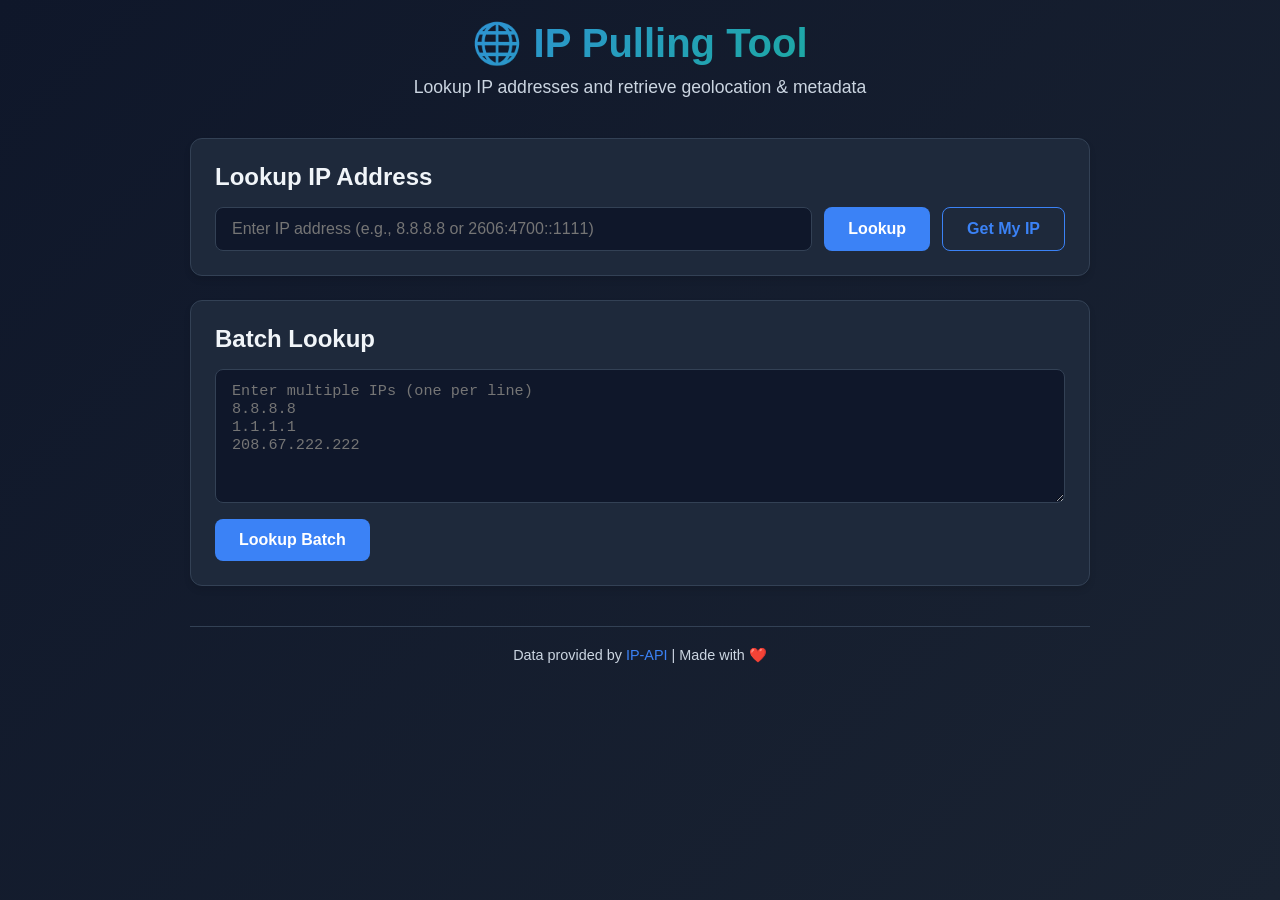
<file: app/src/main/assets/index.html>
<!DOCTYPE html>
<html lang="en">
<head>
    <meta charset="UTF-8">
    <meta name="viewport" content="width=device-width, initial-scale=1.0">
    <title>IP Pulling Tool</title>
    <link rel="stylesheet" href="styles.css">
</head>
<body>
    <div class="container">
        <header>
            <h1>🌐 IP Pulling Tool</h1>
            <p>Lookup IP addresses and retrieve geolocation & metadata</p>
        </header>

        <div class="card">
            <h2>Lookup IP Address</h2>
            <div class="input-group">
                <input 
                    type="text" 
                    id="ipInput" 
                    placeholder="Enter IP address (e.g., 8.8.8.8 or 2606:4700::1111)" 
                    autocomplete="off"
                >
                <button id="lookupBtn" class="btn btn-primary">Lookup</button>
                <button id="myIpBtn" class="btn btn-secondary">Get My IP</button>
            </div>
            <div id="error" class="error"></div>
        </div>

        <div class="card">
            <h2>Batch Lookup</h2>
            <div class="batch-section">
                <textarea 
                    id="batchInput" 
                    placeholder="Enter multiple IPs (one per line)&#10;8.8.8.8&#10;1.1.1.1&#10;208.67.222.222"
                    rows="6"
                ></textarea>
                <button id="batchBtn" class="btn btn-primary">Lookup Batch</button>
            </div>
        </div>

        <div class="card results-card" id="resultsCard" style="display: none;">
            <h2>Results</h2>
            <div id="results"></div>
            <button id="copyBtn" class="btn btn-secondary">Copy JSON</button>
            <button id="downloadBtn" class="btn btn-secondary">Download CSV</button>
        </div>

        <footer>
            <p>Data provided by <a href="https://ip-api.com" target="_blank">IP-API</a> | Made with ❤️</p>
        </footer>
    </div>

    <script src="script.js"></script>
</body>
</html>
</file>
<file: app/src/main/assets/styles.css>
* {
    margin: 0;
    padding: 0;
    box-sizing: border-box;
}

:root {
    --primary: #3b82f6;
    --primary-dark: #2563eb;
    --secondary: #10b981;
    --bg-dark: #0f172a;
    --bg-card: #1e293b;
    --text-primary: #f1f5f9;
    --text-secondary: #cbd5e1;
    --border: #334155;
    --error: #ef4444;
    --success: #10b981;
}

body {
    font-family: -apple-system, BlinkMacSystemFont, 'Segoe UI', Roboto, 'Helvetica Neue', Arial, sans-serif;
    background: linear-gradient(135deg, var(--bg-dark) 0%, #1a2332 100%);
    color: var(--text-primary);
    min-height: 100vh;
    padding: 20px;
}

.container {
    max-width: 900px;
    margin: 0 auto;
}

header {
    text-align: center;
    margin-bottom: 40px;
}

header h1 {
    font-size: 2.5rem;
    margin-bottom: 10px;
    background: linear-gradient(135deg, #3b82f6, #10b981);
    -webkit-background-clip: text;
    -webkit-text-fill-color: transparent;
    background-clip: text;
}

header p {
    color: var(--text-secondary);
    font-size: 1.1rem;
}

.card {
    background: var(--bg-card);
    border: 1px solid var(--border);
    border-radius: 12px;
    padding: 24px;
    margin-bottom: 24px;
    box-shadow: 0 4px 6px rgba(0, 0, 0, 0.1);
}

.card h2 {
    font-size: 1.5rem;
    margin-bottom: 16px;
    color: var(--text-primary);
}

.input-group {
    display: flex;
    gap: 12px;
    flex-wrap: wrap;
}

#ipInput {
    flex: 1;
    min-width: 250px;
    padding: 12px 16px;
    background: #0f172a;
    border: 1px solid var(--border);
    border-radius: 8px;
    color: var(--text-primary);
    font-size: 1rem;
    transition: border-color 0.3s;
}

#ipInput:focus {
    outline: none;
    border-color: var(--primary);
    box-shadow: 0 0 0 3px rgba(59, 130, 246, 0.1);
}

.btn {
    padding: 12px 24px;
    border: none;
    border-radius: 8px;
    font-size: 1rem;
    font-weight: 600;
    cursor: pointer;
    transition: all 0.3s;
}

.btn-primary {
    background: var(--primary);
    color: white;
}

.btn-primary:hover {
    background: var(--primary-dark);
    transform: translateY(-2px);
    box-shadow: 0 4px 12px rgba(59, 130, 246, 0.3);
}

.btn-primary:active {
    transform: translateY(0);
}

.btn-secondary {
    background: transparent;
    color: var(--primary);
    border: 1px solid var(--primary);
}

.btn-secondary:hover {
    background: rgba(59, 130, 246, 0.1);
}

.batch-section textarea {
    width: 100%;
    padding: 12px 16px;
    background: #0f172a;
    border: 1px solid var(--border);
    border-radius: 8px;
    color: var(--text-primary);
    font-family: 'Monaco', 'Courier New', monospace;
    font-size: 0.95rem;
    resize: vertical;
    margin-bottom: 12px;
}

.batch-section textarea:focus {
    outline: none;
    border-color: var(--primary);
    box-shadow: 0 0 0 3px rgba(59, 130, 246, 0.1);
}

.error {
    color: var(--error);
    margin-top: 12px;
    font-size: 0.95rem;
    display: none;
}

.error.show {
    display: block;
}

.results-card {
    display: none;
}

.results-card.show {
    display: block;
}

#results {
    margin-bottom: 16px;
}

.result-item {
    background: #0f172a;
    border: 1px solid var(--border);
    border-radius: 8px;
    padding: 16px;
    margin-bottom: 12px;
}

.result-item.success {
    border-left: 4px solid var(--success);
}

.result-item.error {
    border-left: 4px solid var(--error);
}

.result-header {
    display: flex;
    justify-content: space-between;
    align-items: center;
    margin-bottom: 12px;
    cursor: pointer;
}

.result-header h3 {
    font-size: 1.1rem;
    color: var(--text-primary);
}

.toggle-icon {
    font-size: 1.2rem;
    transition: transform 0.3s;
}

.result-item.collapsed .toggle-icon {
    transform: rotate(-90deg);
}

.result-content {
    max-height: 500px;
    overflow-y: auto;
    transition: max-height 0.3s;
}

.result-item.collapsed .result-content {
    max-height: 0;
    overflow: hidden;
}

.result-table {
    width: 100%;
    border-collapse: collapse;
    font-size: 0.95rem;
}

.result-table td {
    padding: 8px;
    border-bottom: 1px solid var(--border);
}

.result-table td:first-child {
    color: var(--primary);
    font-weight: 600;
    width: 40%;
}

.status-badge {
    display: inline-block;
    padding: 4px 12px;
    border-radius: 20px;
    font-size: 0.85rem;
    font-weight: 600;
}

.status-badge.success {
    background: rgba(16, 185, 129, 0.1);
    color: var(--success);
}

.status-badge.error {
    background: rgba(239, 68, 68, 0.1);
    color: var(--error);
}

.loading {
    display: inline-block;
    width: 16px;
    height: 16px;
    border: 2px solid var(--primary);
    border-top-color: transparent;
    border-radius: 50%;
    animation: spin 0.8s linear infinite;
    margin-right: 8px;
    vertical-align: middle;
}

@keyframes spin {
    to { transform: rotate(360deg); }
}

footer {
    text-align: center;
    margin-top: 40px;
    padding-top: 20px;
    border-top: 1px solid var(--border);
    color: var(--text-secondary);
    font-size: 0.9rem;
}

footer a {
    color: var(--primary);
    text-decoration: none;
}

footer a:hover {
    text-decoration: underline;
}

@media (max-width: 768px) {
    header h1 {
        font-size: 1.8rem;
    }

    .input-group {
        flex-direction: column;
    }

    #ipInput {
        min-width: 100%;
    }

    .btn {
        width: 100%;
    }

    .result-header {
        flex-direction: column;
        align-items: flex-start;
    }

    .result-table td {
        padding: 6px 4px;
        font-size: 0.85rem;
    }
}
</file>
